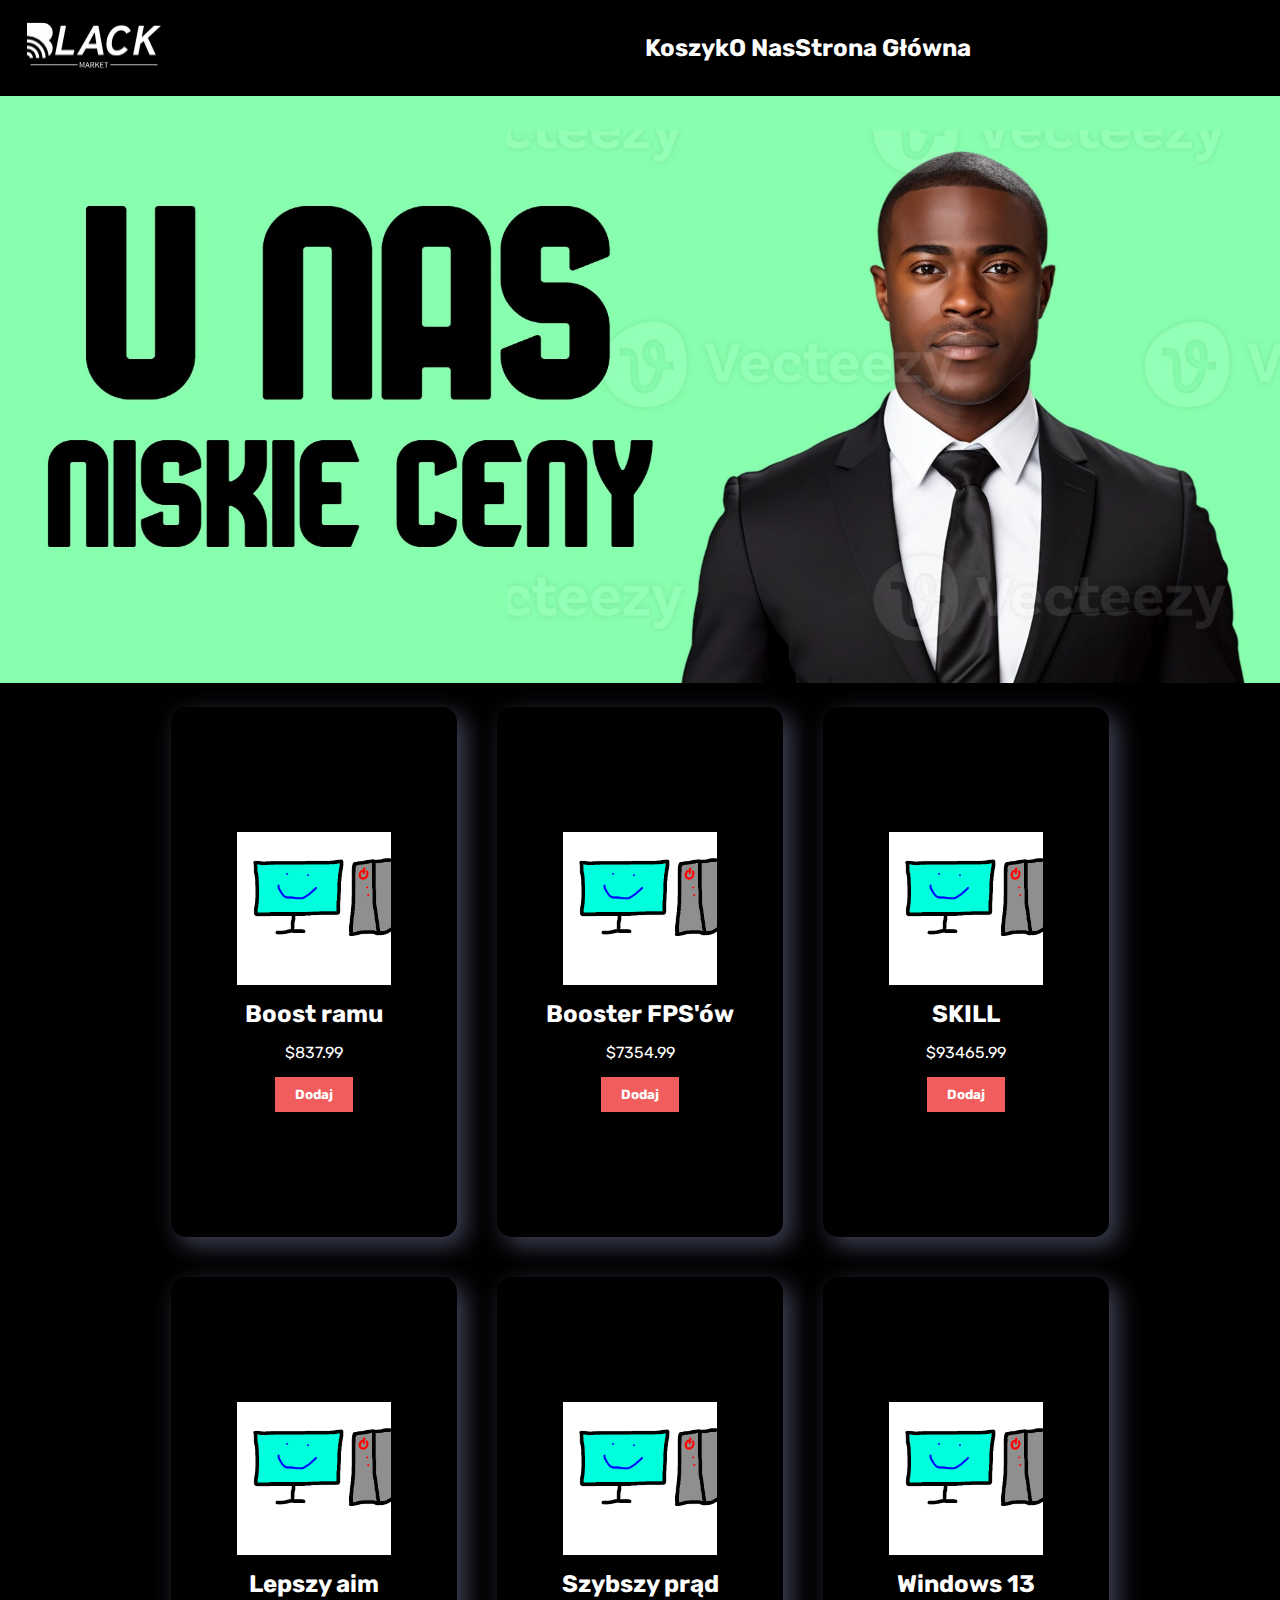
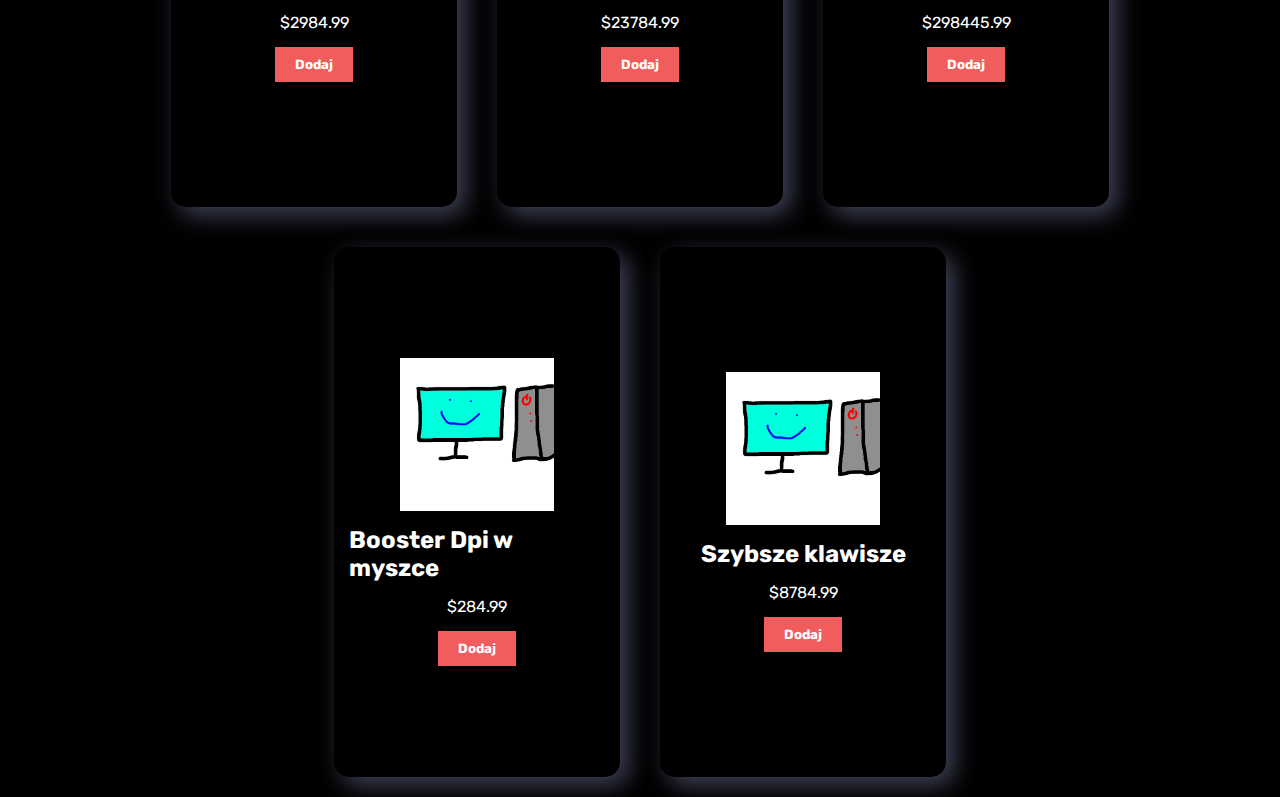
<file: Sklep/index.html>
<!DOCTYPE html>
<html lang="en">

<head>
    <meta charset="UTF-8">
    <meta name="viewport" content="width=device-width, initial-scale=1.0">
    <title>Openshop</title>
    <link rel="stylesheet" href="style.css">
</head>

<body>
    <nav>
        <ul class="nav-list">
            <div class="left">
             <li class="imagdf"><img src="image-removebg-preview.png" id="img" alt="" width="25%"></li>   
            </div>
            
            <div class="right">
               <a href="">
                <li>Strona Główna</li>
            </a>
            <a href="">
                <li>O nas</li>
            </a>
            <a href="">
                <li>Koszyk</li>
            </a>   
            </div>
          
        </ul>
    </nav>
    <section class="banner">
        <img src="baner.jpg" alt="" class="baner" id="image">
    </section>
    <section class="products">

        <ul class="product-list">
            <li class="product">
                <div class="product-img">
                    <img src="komp.png" alt="">
                </div>
                <div class="product-title">
                    <h2>Boost ramu</h2>
                </div>
                <div class="product-price">
                    <p>$837.99</p>
                </div>
                <div class="product-add">
                    <button id="button">
                        <p>Dodaj</p>
                    </button>
                </div>
            </li>
            <li class="product">
                <div class="product-img">
                    <img src="komp.png" alt="">
                </div>
                <div class="product-title">
                    <h2>Booster FPS'ów</h2>
                </div>
                <div class="product-price">
                    <p>$7354.99</p>
                </div>
                <div class="product-add">
                    <button id="button">
                        <p>Dodaj</p>
                    </button>
                </div>
            </li>
            <li class="product">
                <div class="product-img">
                    <img src="komp.png" alt="">
                </div>
                <div class="product-title">
                    <h2>SKILL</h2>
                </div>
                <div class="product-price">
                    <p>$93465.99</p>
                </div>
                <div class="product-add">
                    <button id="button">
                        <p>Dodaj</p>
                    </button>
                </div>
            </li>
            <li class="product">
                <div class="product-img">
                    <img src="komp.png" alt="">
                </div>
                <div class="product-title">
                    <h2>Lepszy aim</h2>
                </div>
                <div class="product-price">
                    <p>$2984.99</p>
                </div>
                <div class="product-add">
                    <button id="button">
                        <p>Dodaj</p>
                    </button>
                </div>
            </li>
                    <li class="product">
                <div class="product-img">
                    <img src="komp.png" alt="">
                </div>
                <div class="product-title">
                    <h2>Szybszy prąd</h2>
                </div>
                <div class="product-price">
                    <p>$23784.99</p>
                </div>
                <div class="product-add">
                    <button id="button">
                        <p>Dodaj</p>
                    </button>
                </div>
            </li>
                    <li class="product">
                <div class="product-img">
                    <img src="komp.png" alt="">
                </div>
                <div class="product-title">
                    <h2>Windows 13</h2>
                </div>
                <div class="product-price">
                    <p>$298445.99</p>
                </div>
                <div class="product-add">
                    <button id="button">
                        <p>Dodaj</p>
                    </button>
                </div>
            </li>
                    <li class="product">
                <div class="product-img">
                    <img src="komp.png" alt="">
                </div>
                <div class="product-title">
                    <h2>Booster Dpi w myszce</h2>
                </div>
                <div class="product-price">
                    <p>$284.99</p>
                </div>
                <div class="product-add">
                    <button id="button">
                        <p>Dodaj</p>
                    </button>
                </div>
            </li>
                    <li class="product">
                <div class="product-img">
                    <img src="komp.png" alt="">
                </div>
                <div class="product-title">
                    <h2>Szybsze klawisze</h2>
                </div>
                <div class="product-price">
                    <p>$8784.99</p>
                </div>
                <div class="product-add">
                    <button id="button">
                        <p>Dodaj</p>
                    </button>
                </div>
            </li>
        </ul>

    </section>
    <script>
        const images = ["baner.jpg", "baner 2.jpg"];
        let currentIndex = 0;
        function ChangeImage() {

            const imgElement = document.getElementById("image");
            currentIndex = (currentIndex + 1) % images.length;
            imgElement.src = images[currentIndex];


        }
        setInterval(ChangeImage, 10000);
    </script>
</body>

</html>
</file>
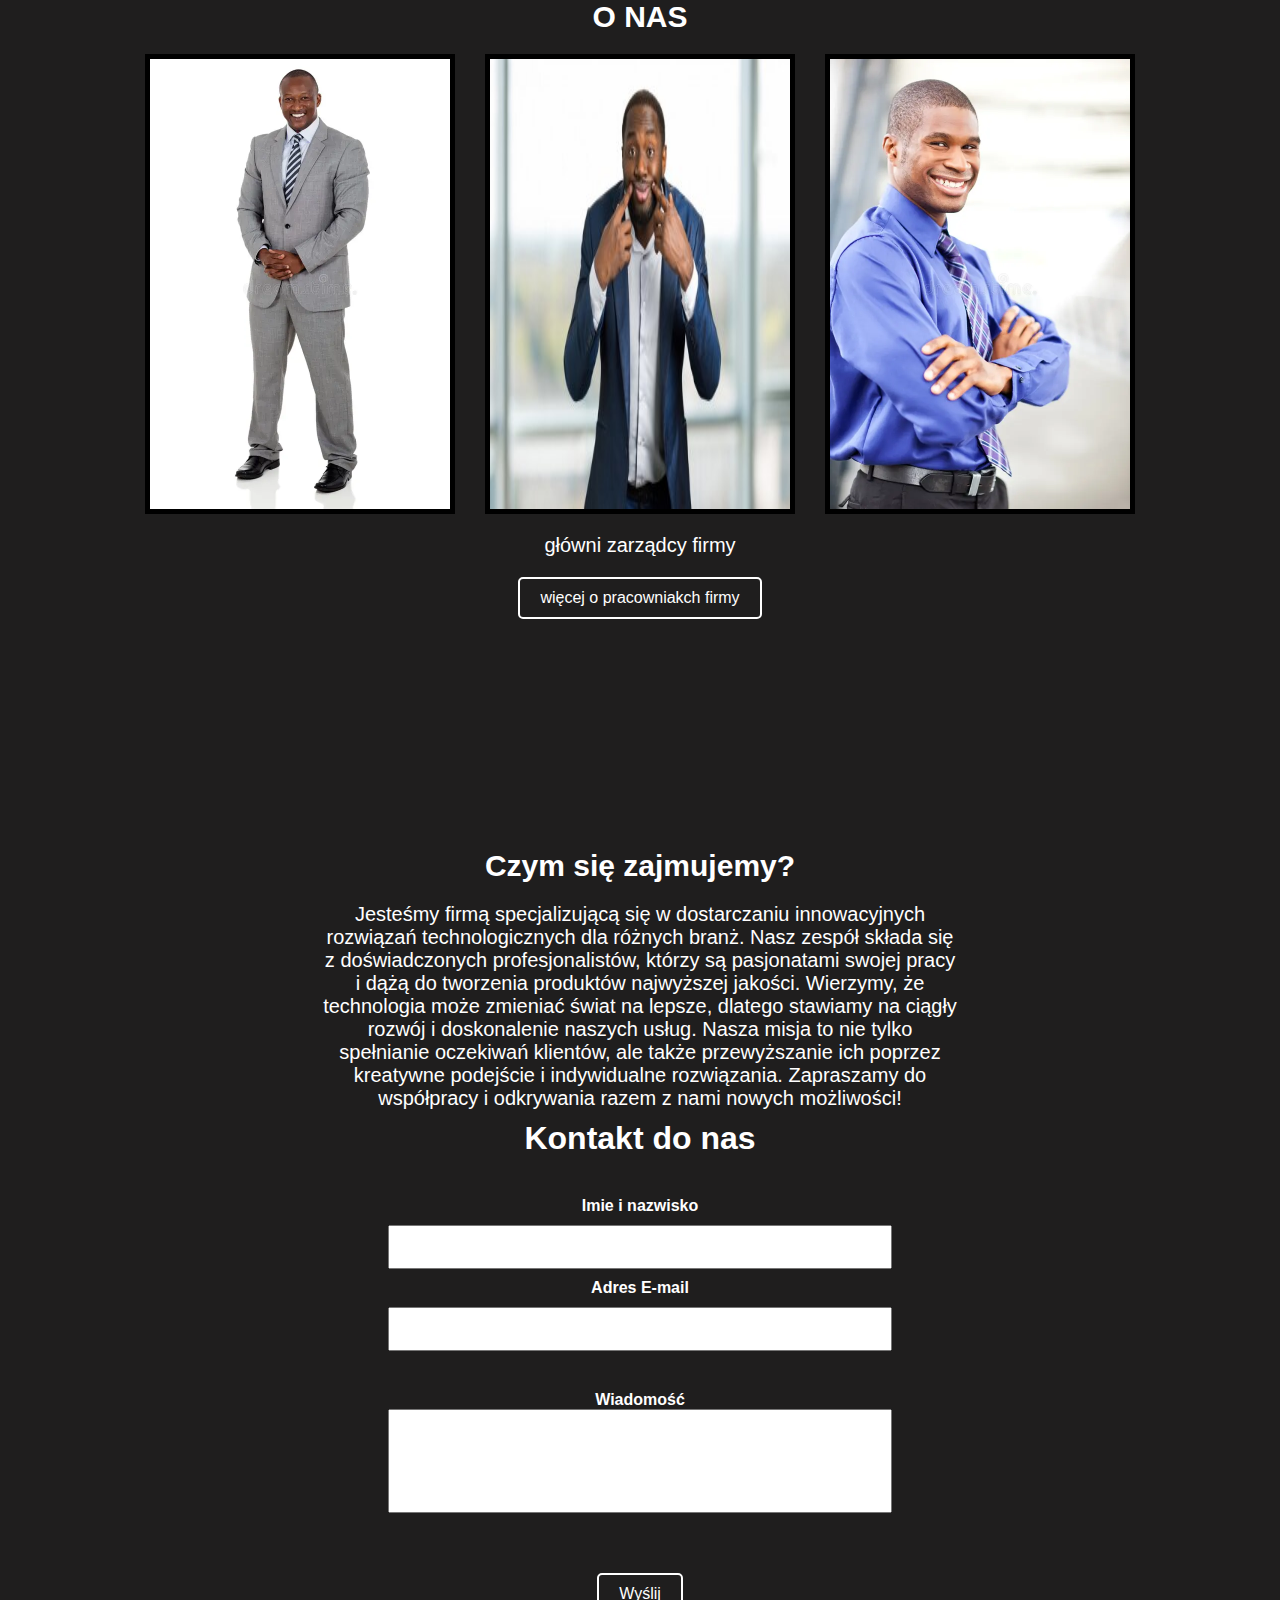
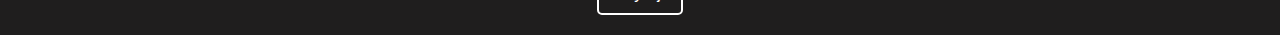
<file: Sklep/onas.html>
<!DOCTYPE html>
<html lang="en">

<head>
    <meta charset="UTF-8">
    <meta name="viewport" content="width=device-width, initial-scale=1.0">
    <title>Document</title>

    <style>
        *{
    padding: 0;
    margin: 0;
     font-family: "Quicksand", sans-serif;
    
}
@import url('https://fonts.googleapis.com/css2?family=Quicksand:wght@300..700&display=swap');
.onas{
    /* display: flex;
    flex-direction: row; */
    display: flex;
    flex-direction: column;
    justify-content: center;
    align-items: center;
    text-align: center;
}
body{
    background-color: rgb(31, 30, 30);
}
.gora h1{
    text-align: center;
    font-size: 30px;
    color: white;
}
.zdjecia{
    display: flex;
    justify-content: center;
    gap: 30px;
    margin-top: 20px;
    width: 50%;
}
.zdjecia img{
    width: 300px;
 
    border: solid rgb(0, 0, 0) 5px;
}
.onas p{
    text-align: center;
    margin-top: 20px;
    font-size: 20px;
    color: white;
}
.info{
    width: 50%;
    margin: 10px 50px;
    
}
.info h2{
    text-align: center;
    font-size: 30px;
    color: white;
    margin-top: 200px;
}
.but1{
    display: block;
    margin: 20px auto;
    padding: 10px 20px;
    font-size: 16px;
    background-color: rgb(31, 30, 30);
    color: white;
    border: 2px solid white;
    border-radius: 5px;
    cursor: pointer;
}


.Kontakt{
    display: flex;
    text-align: center;
    align-items: center;
    justify-content: center;
    color: white;
    flex-direction: column;
    gap: 40px;
}
.skargi input{
    width: 500px;
    height: 100px;
}
.mail input{
    width: 500px;
    height: 40px;
}
.mail{
    display: flex;
    gap: 10px;
    flex-direction: column;
}
.Kontakt button{
    display: block;
    margin: 20px auto;
    padding: 10px 20px;
    font-size: 16px;
    background-color: rgb(31, 30, 30);
    color: white;
    border: 2px solid white;
    border-radius: 5px;
    cursor: pointer;
}
    </style>
</head>

<body>
    <div class="gora">
    <h1>O NAS</h1>
</div>
    <section class="onas">
        
        <div class="zdjecia">
            <img src="biznesmen1.webp" alt="">
            <img src="biznesmen2.jpg" alt="">
            <img src="biznesmen3.webp" alt="">
        </div>

   <div class="pracownicy">
    <p>główni zarządcy firmy</p>

        <button class="but1">więcej o pracowniakch firmy</button>
    </div>
        
        <div class="info">

            <h2>Czym się zajmujemy?</h2>

            <p>Jesteśmy firmą specjalizującą się w dostarczaniu innowacyjnych rozwiązań technologicznych dla różnych
                branż. Nasz zespół składa się z doświadczonych profesjonalistów, którzy są pasjonatami swojej pracy i
                dążą do tworzenia produktów najwyższej jakości. Wierzymy, że technologia może zmieniać świat na lepsze,
                dlatego stawiamy na ciągły rozwój i doskonalenie naszych usług. Nasza misja to nie tylko spełnianie
                oczekiwań klientów, ale także przewyższanie ich poprzez kreatywne podejście i indywidualne rozwiązania.
                Zapraszamy do współpracy i odkrywania razem z nami nowych możliwości!</p>
        </div>

    </section>

   
   
  
    <section class="Kontakt">
    <h1>Kontakt do nas</h1>

        <div class="mail">
            <h4>Imie i nazwisko</h4>
            <input type="text">
        
            <h4>Adres E-mail</h4>
            <input type="text">
        </div>


        <div class="skargi">
            <h4>Wiadomość</h4>
            <input type="text">
        </div>

        <button>Wyślij</button>

    </section>

</body>

</html>
</file>
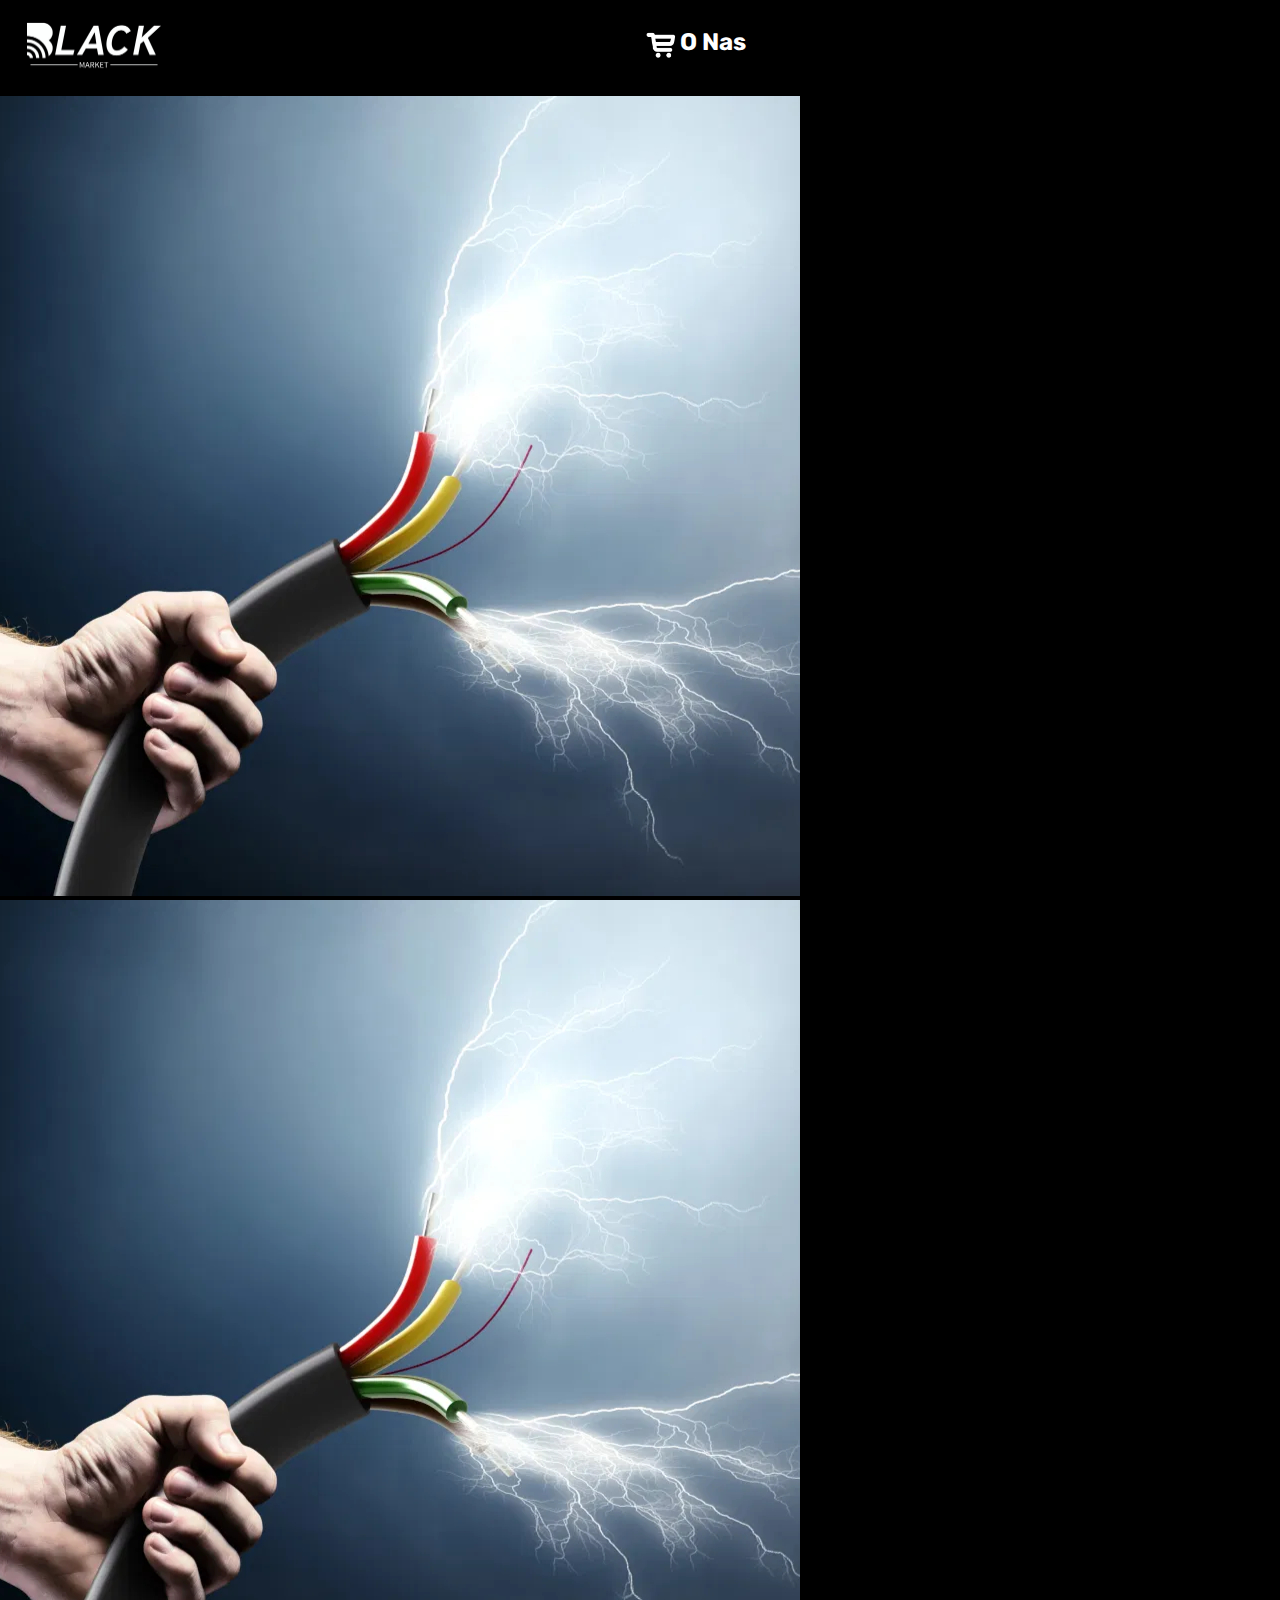
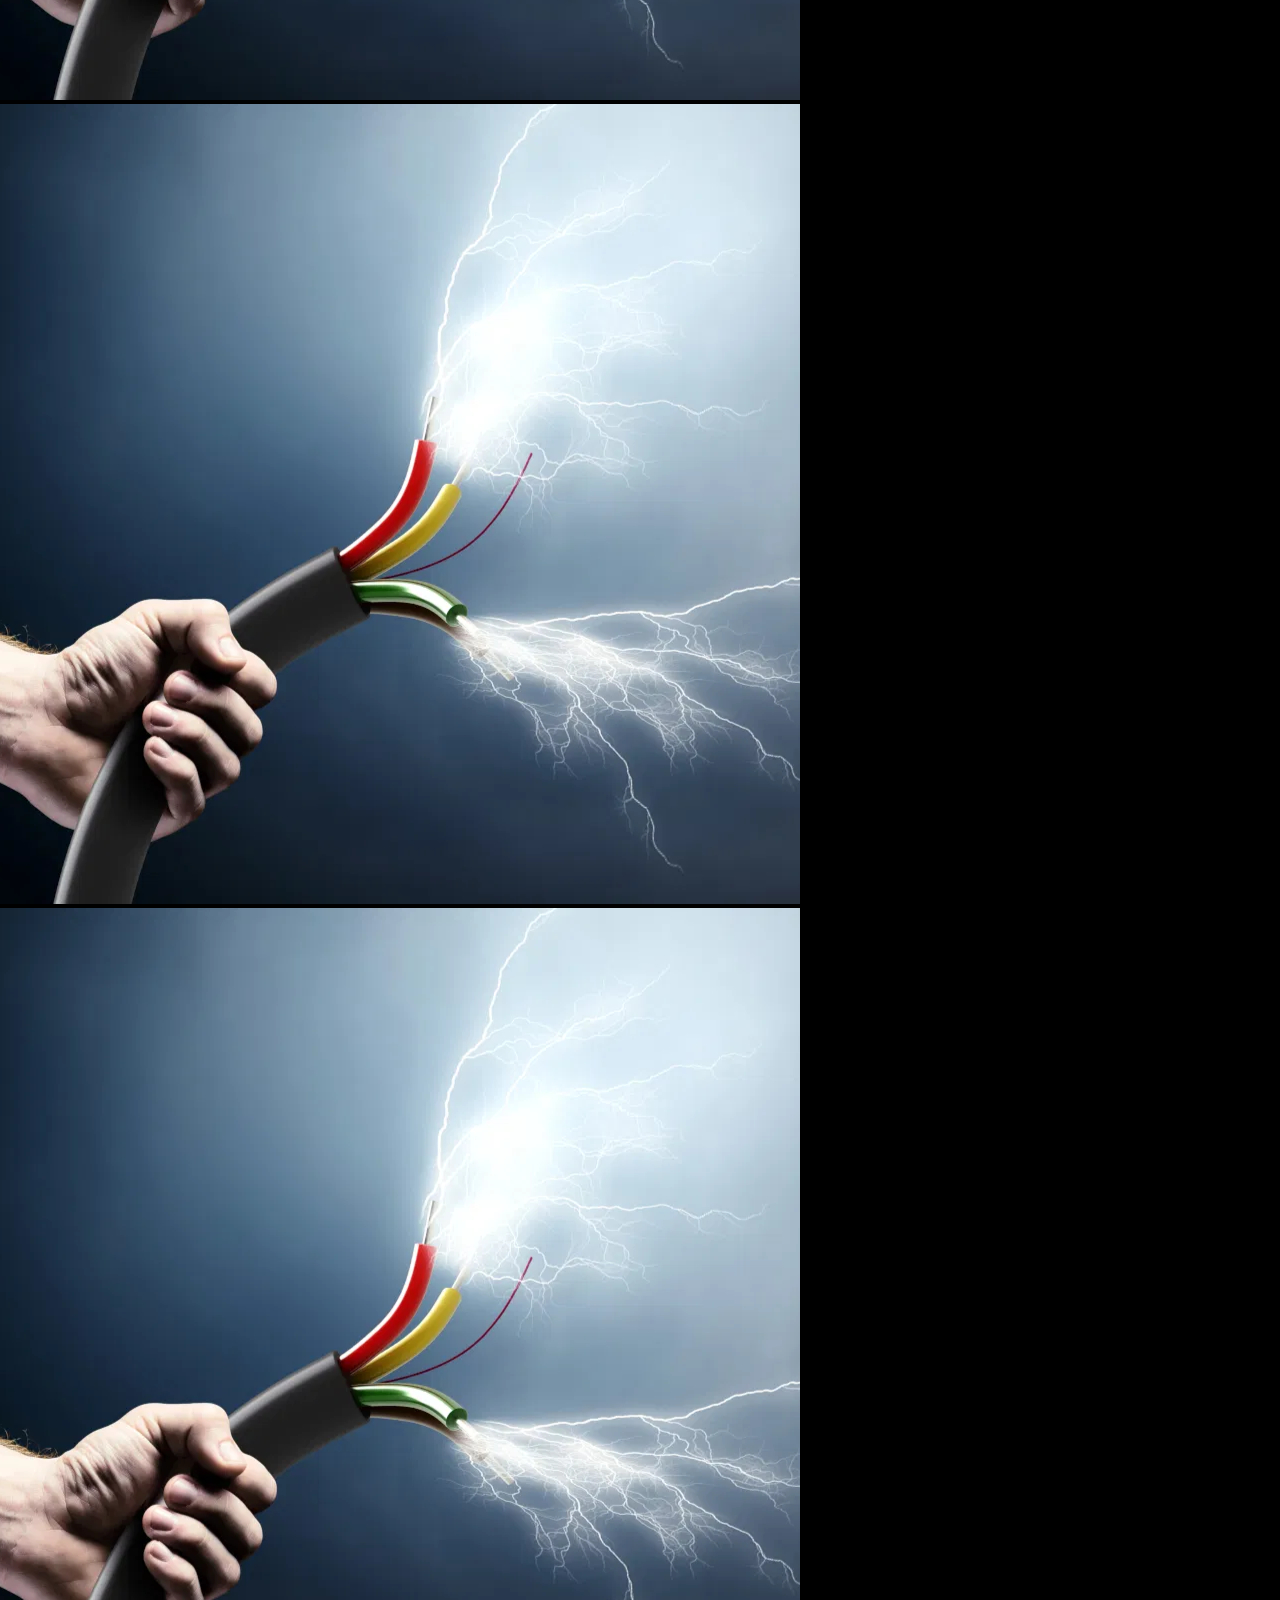
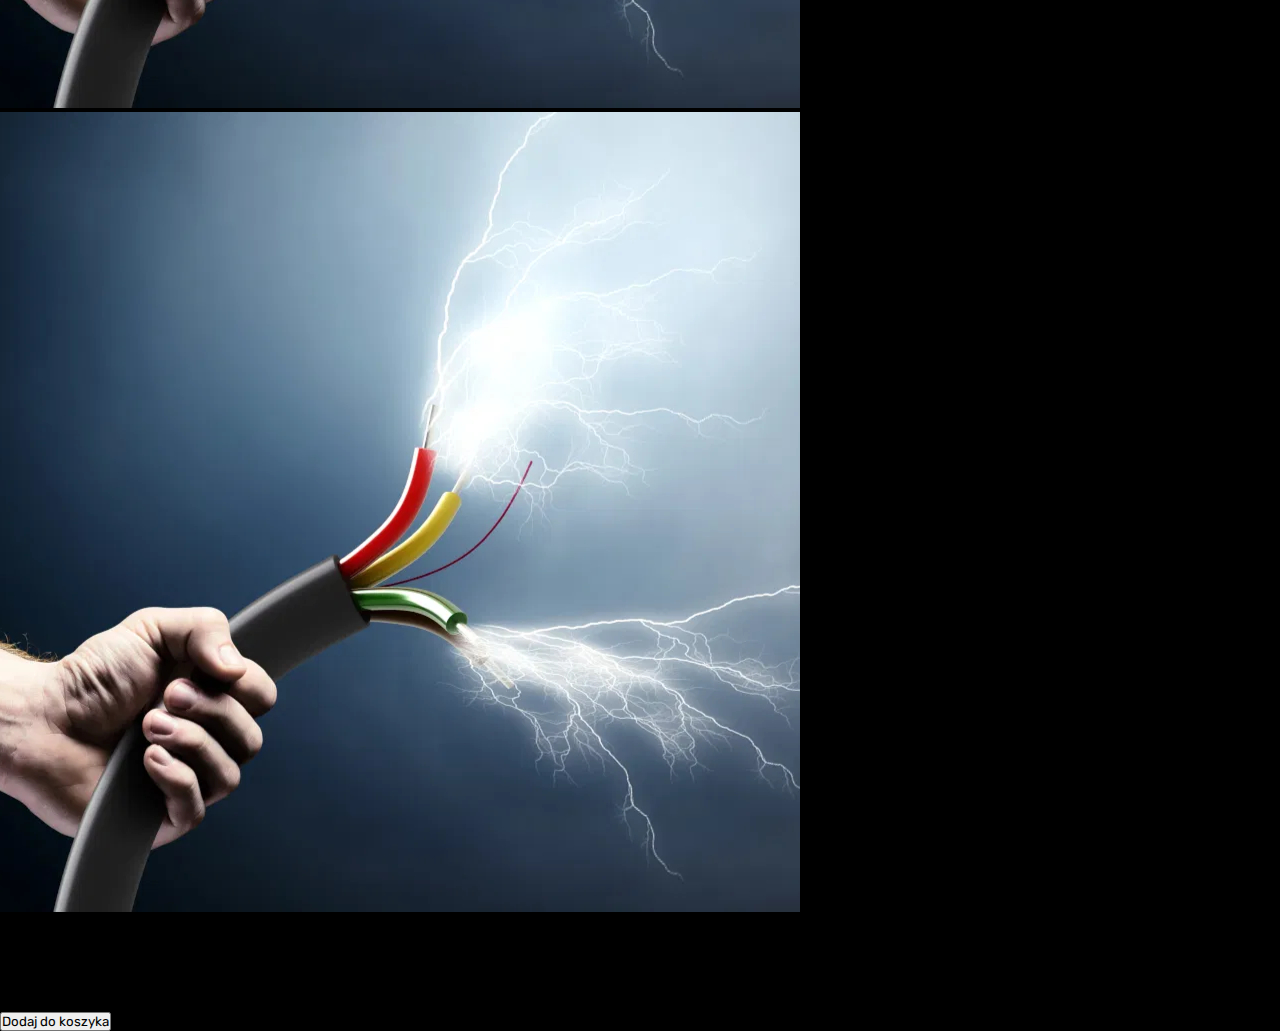
<file: Sklep/produkt.html>
<!DOCTYPE html>
<html lang="en">

<head>
    <meta charset="UTF-8">
    <meta name="viewport" content="width=device-width, initial-scale=1.0">
    <title>Document</title>
    <link rel="stylesheet" href="style.css">
</head>

<body>
    <nav>
        <ul class="nav-list">
            <div class="left">
                <li class="imagdf"><img src="image-removebg-preview.png" id="img" alt="" width="25%"></li>
            </div>

            <div class="right">

                <a href="">
                    <li>O nas</li>
                </a>
                <a href="">
                    <img src="icons8-cart-64 (1).png" alt="" max-width="20%" height="35px">
                </a>
            </div>

        </ul>
    </nav>
    <div class="cont">
        <section class="produkt-page">

            <div class="lewo">
                <div class="up"><img src="predkosc_pradu_mini (1).webp" alt="" class="produkt-zdjecie"> </div>
                <div class="down">
                    <div class="images">
                        <img src="predkosc_pradu_mini (1).webp" alt="">
                        <img src="predkosc_pradu_mini (1).webp" alt="">
                        <img src="predkosc_pradu_mini (1).webp" alt="">
                        <img src="predkosc_pradu_mini (1).webp" alt="">
                    </div>
                </div>
            </div>
            <div class="prawo">
                <div class="produkt-info">
                    <h1 class="produkt-nazwa">Booster Ramu</h1>
                    <p class="produkt-cena">$923832.99</p>
                    <p class="produkt-opis">Superszybki zastrzyk mocy dla Twojego komputera!
                        Zwiększ wydajność RAM-u w kilka sekund i ciesz się płynną pracą nawet przy najbardziej
                        wymagających zadaniach. Idealny dla graczy, grafików i multitaskerów.</p>

                    <button class="produkt-dodaj">Dodaj do koszyka</button>
                </div>
            </div>


        </section>

        <!--
        <section class="opinie">
            <div class="stats">
                <div class="stats-left"></div>
                <div class="stats-right"></div>
            </div>
            <h2 class="opinie-naglowek">Opinie klientów</h2>
            <ul class="opinie-lista">
                <li class="opinia">
                    <div class="gora">
                        <img src="" alt="">
                        <h3 class="opinia-nazwa">Jan Kowalski</h3>
                        .
                    </div>

                    <p class="opinia-tresc">"Ten produkt całkowicie odmienił moje doświadczenie z komputerem! Teraz
                        wszystko działa szybciej i płynniej. Gorąco polecam!"</p>
                </li>
                <li class="opinia">
                    <h3 class="opinia-nazwa">Anna Nowak</h3>
                    <p class="opinia-tresc">"Nie wierzyłam, że coś tak prostego może mieć tak duży wpływ na wydajność
                        mojego sprzętu. Jestem zachwycona!"</p>
                </li>
                <li class="opinia">
                    <h3 class="opinia-nazwa">Piotr Wiśniewski</h3>
                    <p class="opinia-tresc">"Świetny produkt! Instalacja była szybka i bezproblemowa, a efekty widoczne
                        od razu. Mój komputer działa jak nowy."</p>
                </li>

            </ul>
        </section>
        -->
    </div>

</body>

</html>
</file>
<file: Sklep/style.css>
@import url('https://fonts.googleapis.com/css2?family=Quicksand:wght@300..700&family=Rubik:ital,wght@0,300..900;1,300..900&display=swap');
*{
       font-family: "Rubik", sans-serif;
    margin: 0;
    padding: 0;
   
}
body{
     background-color: black;
}
.banner{
    width: 100%;
}
.banner img{
    width: 100%;
    height: 30%;
}
.product{
    border-radius: 15px;
    display: flex;
    flex-direction: column;
    justify-content: center;
    align-items: center;
    width: 20%;
    height: 500px;
    margin: 20px;
    gap: 15px;
    padding: 15px;
    -webkit-box-shadow: 8px 8px 24px 0px rgba(66, 68, 90, 1);
-moz-box-shadow: 8px 8px 24px 0px rgba(66, 68, 90, 1);
box-shadow: 8px 8px 24px 0px rgba(66, 68, 90, 1);
color: white;
}
.product-img{
    display: flex;
    justify-content: center;
    align-items: center;
}
.product-img img{
    display: flex;
    justify-content: center;
    align-items: center;
    max-width: 60%;
}
.product-add button{
padding: 10px 20px;
background-color: rgb(241, 92, 92);
color: white;
font-weight: bold;
border: none;
 animation: animacja .5s infinite;
cursor: pointer;
}
.product-list{
    justify-content: center;
    align-items: center;
    display: flex;
    flex-wrap: wrap;
}
nav{
    display: flex;
    background-color: black;
    padding: 20px;
    color: white;
}
.nav-list{
    text-decoration: none;
    list-style-type: none;
    display: flex; 
    justify-content: center;
    align-items: center;
    gap: 25px;
}
.nav-list a {
    font-size: 1.5rem;
    font-weight: bold;
    text-decoration: none;
    color: white;
    text-transform: capitalize;
    float: right;
}
.space{
    width: 800px;
}
@keyframes animacja{

    0%{
        scale: 100%;
    }
    50%{
        scale: 150%;
    }
    100%{
        scale: 100%;
    }
    
}
</file>
